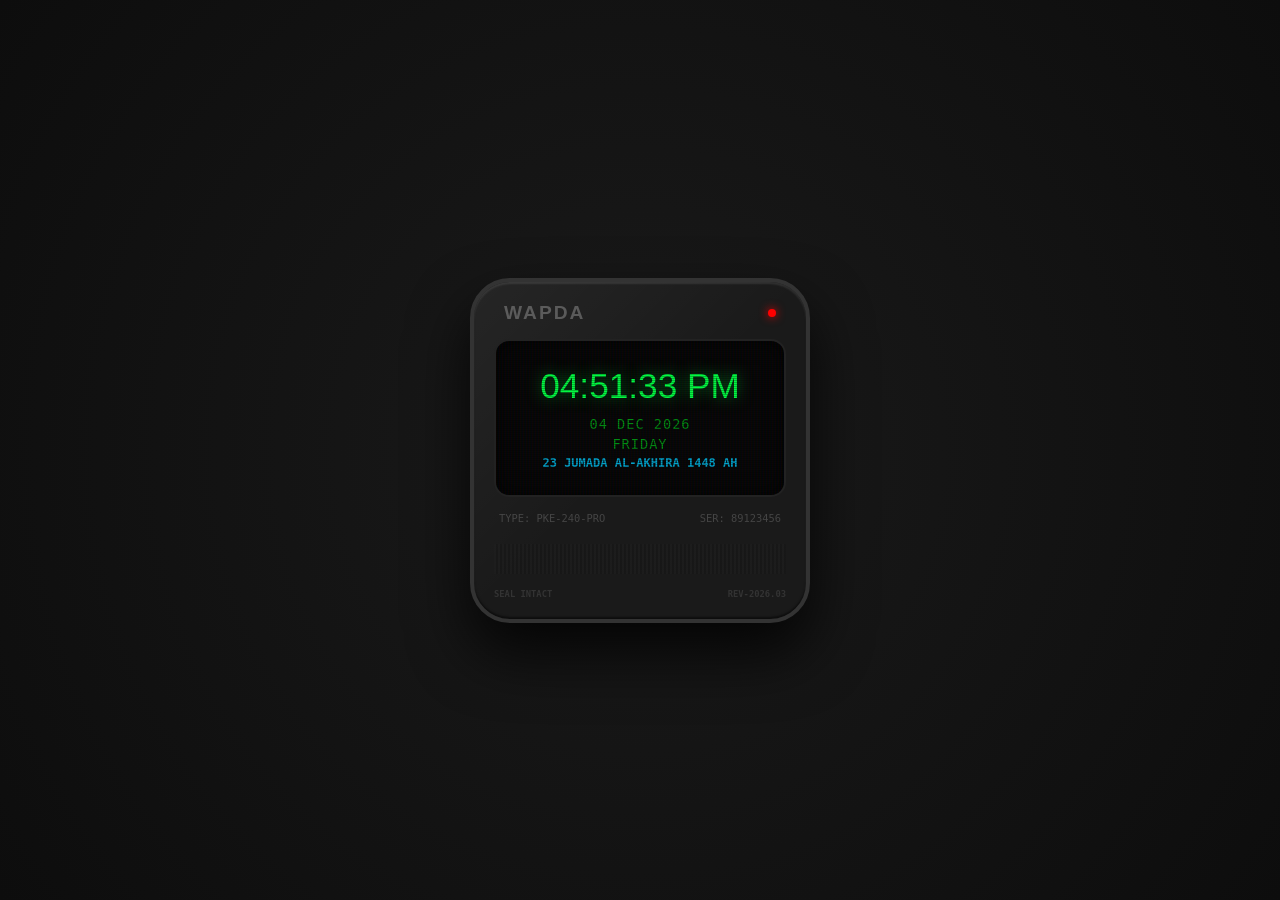
<file: index.html>
<!DOCTYPE html>
<html lang="en">
<head>
  <meta charset="UTF-8">
  <meta name="viewport" content="width=device-width, initial-scale=1.0">
  <title>WAPDA Meter Widget</title>
  <link rel="stylesheet" href="style.css">
  <link rel="manifest" href="manifest.json">
  <meta name="theme-color" content="#0d0d0d">
  <link rel="apple-touch-icon" href="icon.png">
</head>
<body>

  <div class="meter-wrapper">
    <div class="meter-header">
      <div class="brand">WAPDA</div>
      <div class="status-led"></div>
    </div>

    <div class="display-panel">
      <div class="time-display" id="time">00:00:00 AM</div>
      <div class="date-row">
        <div class="date-text" id="gdate">03 MAR 2026</div>
        <div class="date-text" id="day">TUESDAY</div>
        <div class="hijri-text" id="hijri">01 RAMADAN 1447</div>
      </div>
    </div>

    <div class="info-strip">
      <span>TYPE: PKE-240-PRO</span>
      <span>SER: 89123456</span>
    </div>

    <div class="barcode"></div>

    <div class="footer-tags">
      <span>SEAL INTACT</span>
      <span>REV-2026.03</span>
    </div>
  </div>

  <script src="main.js"></script>
  <script>
    if ('serviceWorker' in navigator) {
      window.addEventListener('load', () => {
        navigator.serviceWorker.register('sw.js').then(registration => {
          console.log('SW registered: ', registration);
        }).catch(registrationError => {
          console.log('SW registration failed: ', registrationError);
        });
      });
    }
  </script>
</body>
</html>
</file>
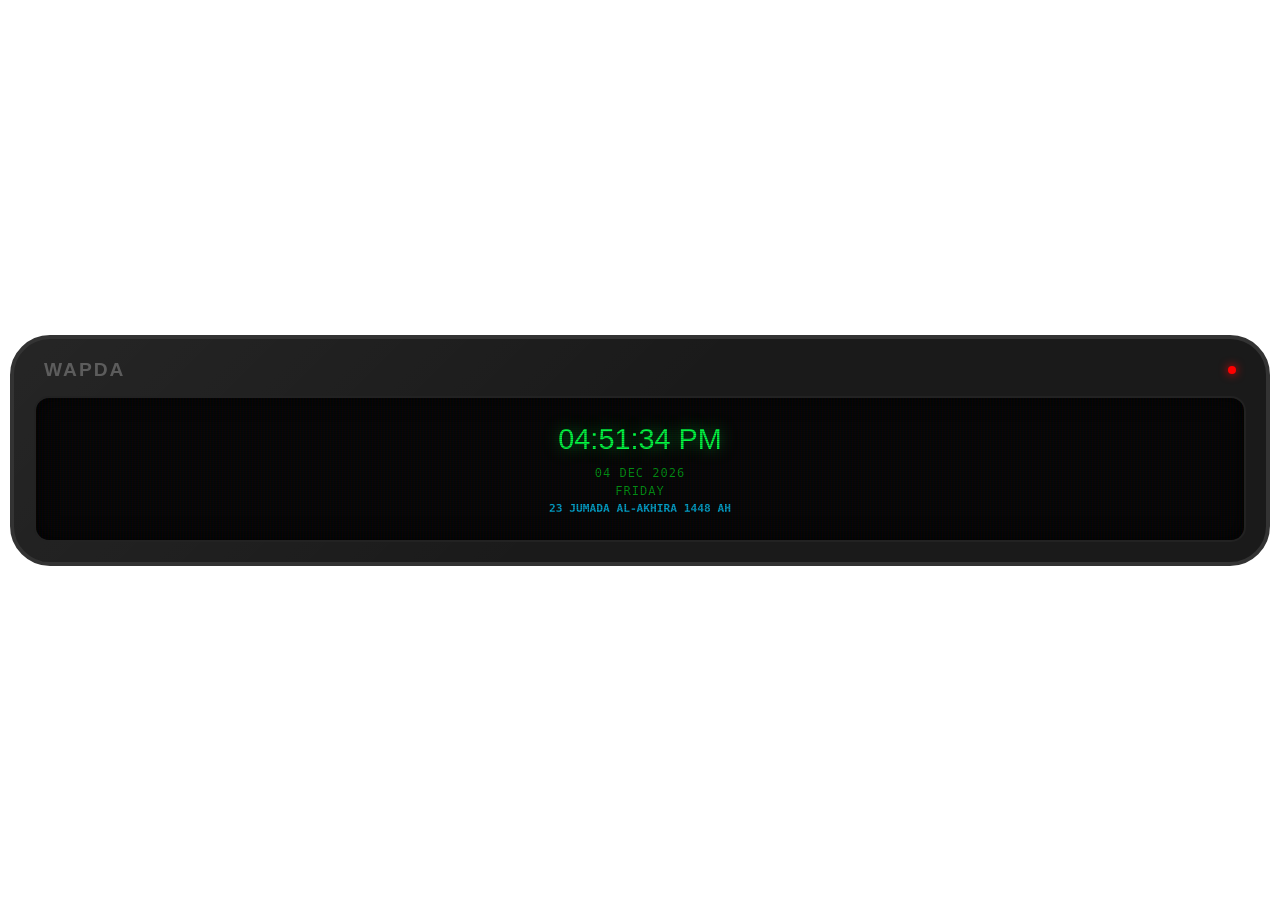
<file: widget.html>
<!DOCTYPE html>
<html lang="en">

<head>
    <meta charset="UTF-8">
    <meta name="viewport" content="width=device-width, initial-scale=1.0">
    <title>Meter Widget View</title>
    <link rel="stylesheet" href="style.css">
    <style>
        body {
            background: transparent;
            height: 100vh;
            display: flex;
            padding: 10px;
        }

        .meter-wrapper {
            width: 100%;
            height: auto;
            max-width: none;
            box-shadow: none;
            /* Lighter for widget view */
        }

        .time-display {
            font-size: 1.8rem;
        }

        .date-text {
            font-size: 0.75rem;
        }

        .hijri-text {
            font-size: 0.7rem;
        }
    </style>
</head>

<body>
    <div class="meter-wrapper">
        <div class="meter-header">
            <div class="brand">WAPDA</div>
            <div class="status-led"></div>
        </div>
        <div class="display-panel">
            <div class="time-display" id="time">--:--:-- --</div>
            <div class="date-row">
                <div class="date-text" id="gdate">-- --- ----</div>
                <div class="date-text" id="day">-------</div>
                <div class="hijri-text" id="hijri">-- ------- ----</div>
            </div>
        </div>
    </div>
    <script src="main.js"></script>
</body>

</html>
</file>
<file: style.css>
:root {
  --bg-color: #0d0d0d;
  --meter-primary: #1a1a1a;
  --meter-secondary: #252525;
  --accent-color: #00ff41; /* CRT Green */
  --display-bg: #050505;
  --text-dim: #008f11;
  --glass-effect: rgba(255, 255, 255, 0.03);
  --border-color: #333;
}

@import url('https://fonts.googleapis.com/css2?family=Orbitron:wght@400;700&family=JetBrains+Mono:wght@400;700&display=swap');

* {
  margin: 0;
  padding: 0;
  box-sizing: border-box;
}

body {
  background-color: var(--bg-color);
  color: white;
  font-family: 'JetBrains Mono', monospace;
  display: flex;
  justify-content: center;
  align-items: center;
  height: 100vh;
  overflow: hidden;
  background-image: 
    radial-gradient(circle at 50% 50%, #1a1a1a 0%, #0d0d0d 100%);
}

.meter-wrapper {
  position: relative;
  width: 340px;
  padding: 20px;
  background: var(--meter-primary);
  border-radius: 40px;
  border: 4px solid var(--border-color);
  box-shadow: 
    0 30px 60px rgba(0,0,0,0.8),
    inset 0 2px 2px rgba(255,255,255,0.1),
    inset 0 -2px 2px rgba(0,0,0,0.5);
  display: flex;
  flex-direction: column;
  gap: 15px;
  user-select: none;
}

/* Glass look */
.meter-wrapper::before {
  content: '';
  position: absolute;
  top: 0; left: 0; right: 0; bottom: 0;
  border-radius: 36px;
  background: linear-gradient(135deg, rgba(255,255,255,0.05) 0%, rgba(255,255,255,0) 50%);
  pointer-events: none;
}

.meter-header {
  display: flex;
  justify-content: space-between;
  align-items: center;
  padding: 0 10px;
}

.brand {
  font-family: 'Orbitron', sans-serif;
  font-weight: 700;
  font-size: 1.2rem;
  letter-spacing: 2px;
  color: #555;
  text-transform: uppercase;
}

.status-led {
  width: 8px;
  height: 8px;
  background: #ff0000;
  border-radius: 50%;
  box-shadow: 0 0 10px #ff0000;
  animation: blink 2s infinite;
}

@keyframes blink {
  0%, 100% { opacity: 1; }
  50% { opacity: 0.3; }
}

.display-panel {
  background: var(--display-bg);
  border-radius: 15px;
  padding: 25px;
  border: 2px solid #222;
  box-shadow: inset 0 0 20px rgba(0,0,0,1);
  display: flex;
  flex-direction: column;
  justify-content: center;
  align-items: center;
  gap: 10px;
  position: relative;
  overflow: hidden;
}

/* Scanline effect */
.display-panel::after {
  content: " ";
  display: block;
  position: absolute;
  top: 0;
  left: 0;
  bottom: 0;
  right: 0;
  background: linear-gradient(rgba(18, 16, 16, 0) 50%, rgba(0, 0, 0, 0.25) 50%), linear-gradient(90deg, rgba(255, 0, 0, 0.06), rgba(0, 255, 0, 0.02), rgba(0, 0, 255, 0.06));
  z-index: 2;
  background-size: 100% 2px, 3px 100%;
  pointer-events: none;
}

.time-display {
  font-family: 'Orbitron', sans-serif;
  font-size: 2.2rem;
  color: var(--accent-color);
  text-shadow: 0 0 15px rgba(0, 255, 65, 0.5);
  font-variant-numeric: tabular-nums;
  z-index: 1;
}

.date-row {
  display: flex;
  flex-direction: column;
  align-items: center;
  gap: 4px;
  z-index: 1;
}

.date-text {
  font-size: 0.85rem;
  color: var(--text-dim);
  text-transform: uppercase;
  letter-spacing: 1px;
}

.hijri-text {
  font-size: 0.75rem;
  color: #00ccff; /* Blue accent for Hijri */
  opacity: 0.8;
  font-weight: bold;
}

.info-strip {
  display: flex;
  justify-content: space-between;
  font-size: 0.65rem;
  color: #444;
  padding: 0 5px;
}

.barcode {
  height: 30px;
  background: repeating-linear-gradient(
    to right,
    #222 0px,
    #222 2px,
    #111 2px,
    #111 4px
  );
  opacity: 0.3;
  margin-top: 5px;
}

.footer-tags {
  display: flex;
  justify-content: space-between;
  font-size: 0.55rem;
  color: #333;
  font-weight: bold;
}

/* Widget Hover/Active state */
.meter-wrapper:active {
  transform: scale(0.98);
  transition: transform 0.1s;
}
</file>
